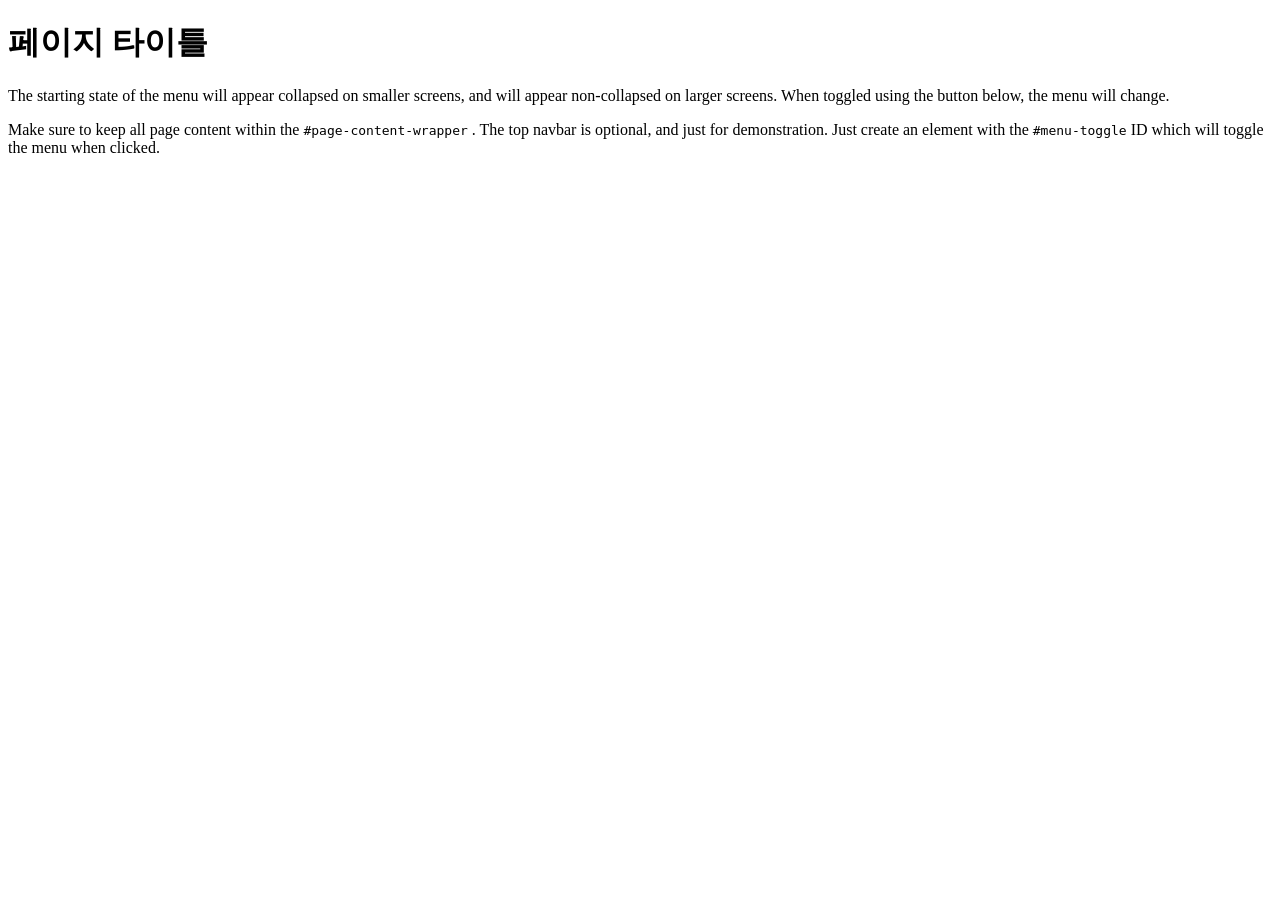
<file: src/main/resources/templates/index.html>
<!DOCTYPE html>
<html xmlns:th="http://www.thymeleaf.org">

<th:block
	th:replace="~{/layout/layoutV1 :: setContent(~{this :: title}, ~{this :: content})}">
	
	<th:block th:fragment="title">
			<title>스프링 기반 게시판 연습페이지입니다.</title>
	</th:block>
	
	
	<th:block th:fragment="content">
		<div class="container-fluid">
			<h1 class="mt-4">페이지 타이틀</h1>
			<p>The starting state of the menu will appear collapsed on
				smaller screens, and will appear non-collapsed on larger screens.
				When toggled using the button below, the menu will change.</p>
			<p>
				Make sure to keep all page content within the
				<code>#page-content-wrapper</code>
				. The top navbar is optional, and just for demonstration. Just
				create an element with the
				<code>#menu-toggle</code>
				ID which will toggle the menu when clicked.
			</p>
		</div>
	</th:block>
</th:block>

</html>
</file>
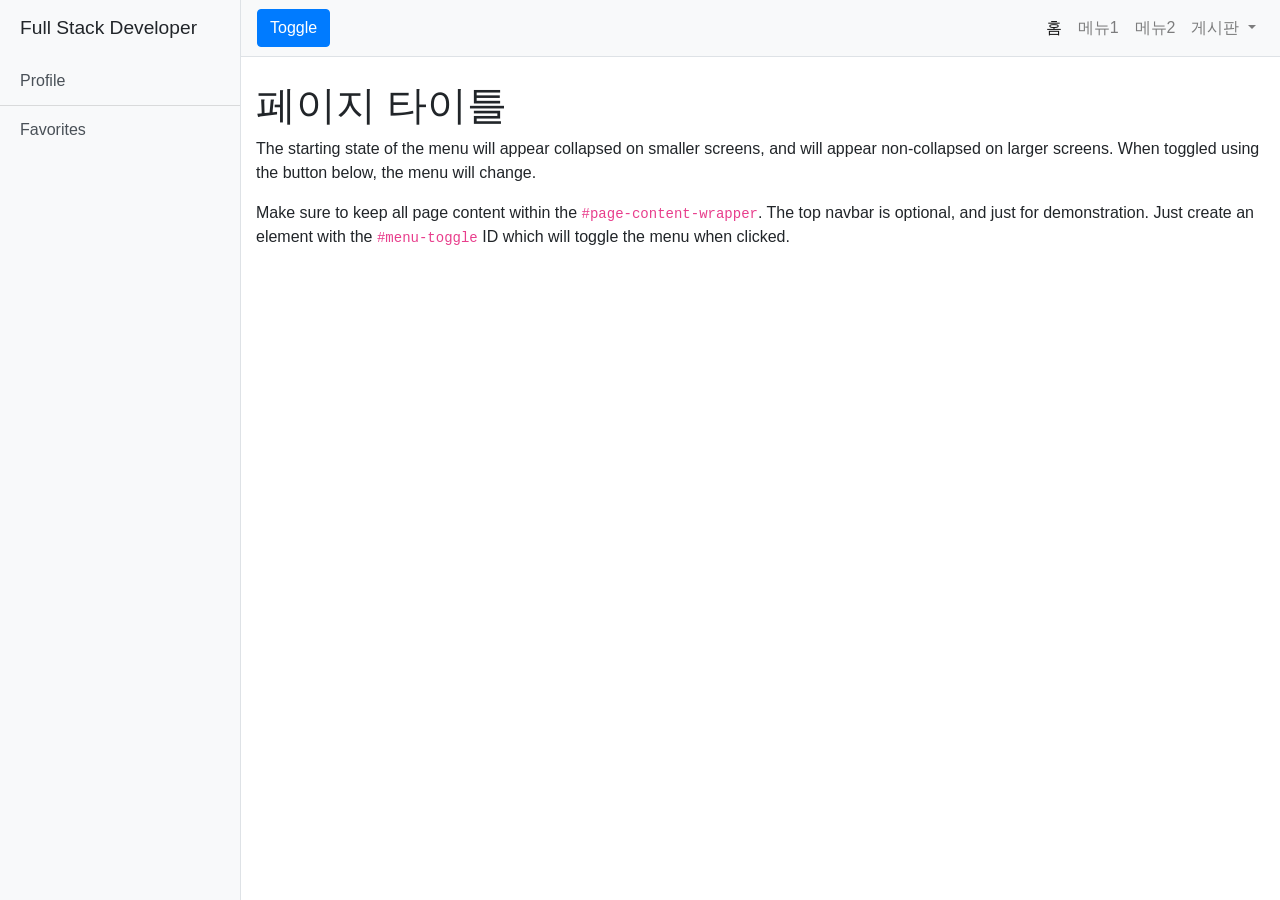
<file: src/main/resources/static/index_backup.html>
<!DOCTYPE html>
<html  xmlns:th="http://www.thymeleaf.org" lang="ko">
<head>
  <meta charset="utf-8">
  <meta name="viewport" content="width=device-width, initial-scale=1, shrink-to-fit=no">
  <title>다중 게시판 실습용 웹 디자인</title>
  <!-- Bootstrap core CSS -->
  <link href="vendor/bootstrap/css/bootstrap.min.css" rel="stylesheet">
  <!-- Custom styles for this template -->
  <link href="css/simple-sidebar.css" rel="stylesheet">
</head>

<body>



<th:block th:fragment="setContent(content)">



  <div class="d-flex" id="wrapper">
    
    <!-- Sidebar -->
    <div class="bg-light border-right" id="sidebar-wrapper">
      <div class="sidebar-heading">Full Stack Developer </div>
      <div class="list-group list-group-flush">
        <a href="#" class="list-group-item list-group-item-action bg-light">Profile</a>
        <a href="#" class="list-group-item list-group-item-action bg-light">Favorites</a>
      </div>
    </div>
    <!-- /#sidebar-wrapper -->

    <!-- Page Content -->
    <div id="page-content-wrapper">
      <nav class="navbar navbar-expand-lg navbar-light bg-light border-bottom">
        <button class="btn btn-primary" id="menu-toggle">Toggle</button>

        <button class="navbar-toggler" type="button" data-toggle="collapse" data-target="#navbarSupportedContent" aria-controls="navbarSupportedContent" aria-expanded="false" aria-label="Toggle navigation">
          <span class="navbar-toggler-icon"></span>
        </button>

        <div class="collapse navbar-collapse" id="navbarSupportedContent">
          <ul class="navbar-nav ml-auto mt-2 mt-lg-0">
            <li class="nav-item active">
              <a class="nav-link" href="#">홈 <span class="sr-only">(current)</span></a>
            </li>
            <li class="nav-item">
              <a class="nav-link" href="#">메뉴1</a>
            </li>
            <li class="nav-item">
              <a class="nav-link" href="#">메뉴2</a>
            </li>
            <li class="nav-item dropdown">
              <a class="nav-link dropdown-toggle" href="#" id="navbarDropdown" role="button" data-toggle="dropdown" aria-haspopup="true" aria-expanded="false">
                게시판
              </a>
              <div class="dropdown-menu dropdown-menu-right" aria-labelledby="navbarDropdown">
                <a class="dropdown-item" href="#" th:href="${list}">자유게시판</a>
                <a class="dropdown-item" href="#">만땅 자료실</a>
                <a class="dropdown-item" href="#">공지사항</a>
                <a class="dropdown-item" href="#">묻고 답하기</a>
                <div class="dropdown-divider">묻고 답하기</div>
                <a class="dropdown-item" href="#">토론방</a>
              </div>
            </li>
          </ul>
        </div>
      </nav>


 <th:block th:replace="~{/list :: content}">

      <div class="container-fluid">
        <h1 class="mt-4">페이지 타이틀</h1>
        <p>The starting state of the menu will appear collapsed on smaller screens, and will appear non-collapsed on larger screens. When toggled using the button below, the menu will change.</p>
        <p>Make sure to keep all page content within the <code>#page-content-wrapper</code>. The top navbar is optional, and just for demonstration. Just create an element with the <code>#menu-toggle</code> ID which will toggle the menu when clicked.</p>
      </div>
    </div>
    <!-- /#page-content-wrapper -->
  </div>
  <!-- /#wrapper -->
  </th:block>


  <!-- Bootstrap core JavaScript -->
  <script src="vendor/jquery/jquery.min.js"></script>
  <script src="vendor/bootstrap/js/bootstrap.bundle.min.js"></script>

  <!-- Menu Toggle Script -->
  <script>
    $("#menu-toggle").click(function(e) {
      e.preventDefault();
      $("#wrapper").toggleClass("toggled");
    });
  </script>

  </th:block>

</body>
</html>
</file>
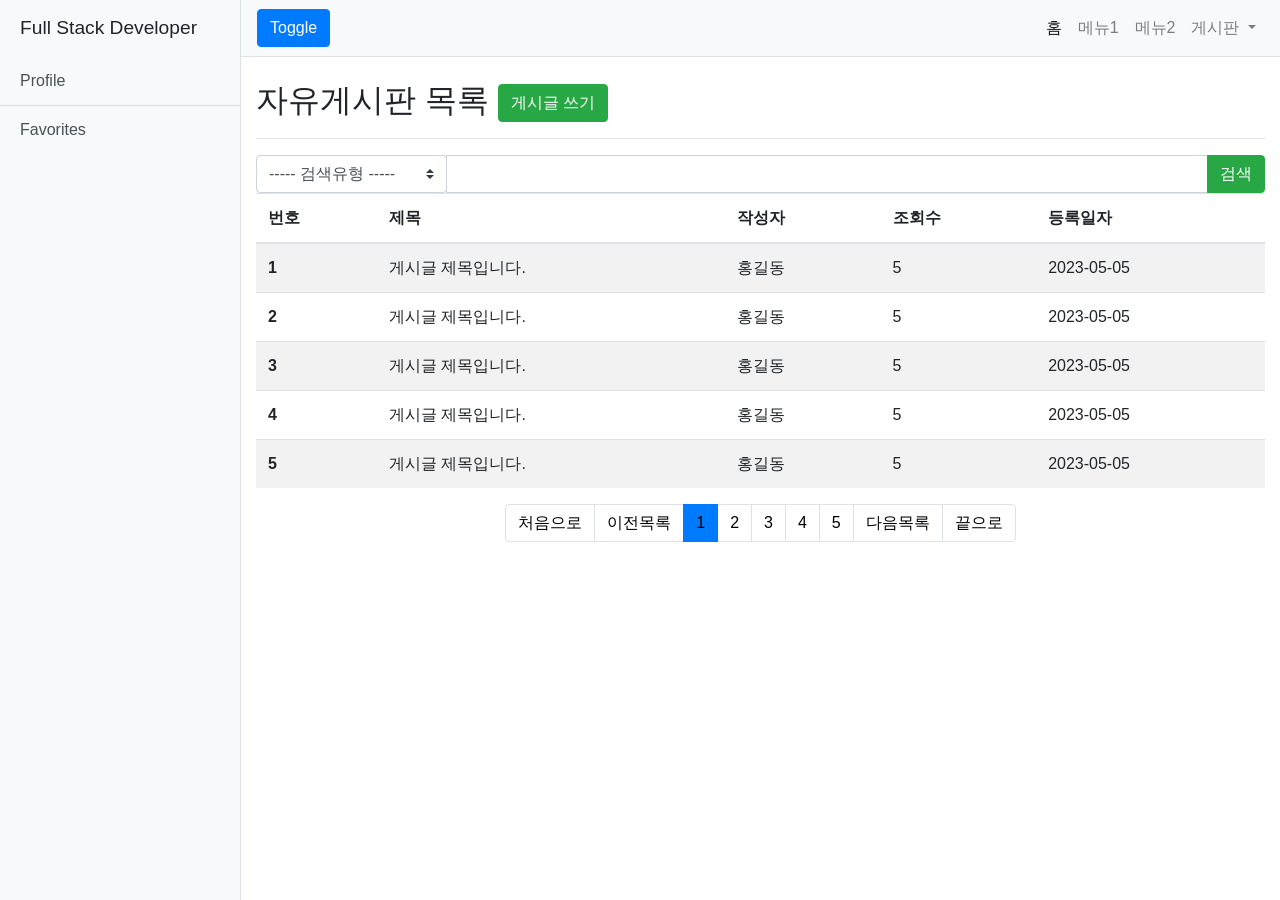
<file: src/main/resources/static/list_backup.html>
<!DOCTYPE html>
<html lang="ko" xmlns:th="http://www.thymeleaf.org">
<th:block th:fragment="setContent(content)">
<head>
  <meta charset="utf-8">
  <meta name="viewport" content="width=device-width, initial-scale=1, shrink-to-fit=no">
  <title>다중 게시판 실습용 웹 디자인</title>
  <!-- Bootstrap core CSS -->
  <link href="vendor/bootstrap/css/bootstrap.min.css" rel="stylesheet">
  <!-- Custom styles for this template -->
  <link href="css/simple-sidebar.css" rel="stylesheet">
</head>

<body>


  <div class="d-flex" id="wrapper">

    <!-- Sidebar -->
    <div class="bg-light border-right" id="sidebar-wrapper">
      <div class="sidebar-heading">Full Stack Developer </div>
      <div class="list-group list-group-flush">
        <a href="#" class="list-group-item list-group-item-action bg-light">Profile</a>
        <a href="#" class="list-group-item list-group-item-action bg-light">Favorites</a>
      </div>
    </div>
    <!-- /#sidebar-wrapper -->

    <!-- Page Content -->
    <div id="page-content-wrapper">
      <nav class="navbar navbar-expand-lg navbar-light bg-light border-bottom">
        <button class="btn btn-primary" id="menu-toggle">Toggle</button>

        <button class="navbar-toggler" type="button" data-toggle="collapse" data-target="#navbarSupportedContent"
          aria-controls="navbarSupportedContent" aria-expanded="false" aria-label="Toggle navigation">
          <span class="navbar-toggler-icon"></span>
        </button>

        <div class="collapse navbar-collapse" id="navbarSupportedContent">
          <ul class="navbar-nav ml-auto mt-2 mt-lg-0">
            <li class="nav-item active">
              <a class="nav-link" href="#">홈 <span class="sr-only">(current)</span></a>
            </li>
            <li class="nav-item">
              <a class="nav-link" href="#">메뉴1</a>
            </li>
            <li class="nav-item">
              <a class="nav-link" href="#">메뉴2</a>
            </li>
            <li class="nav-item dropdown">
              <a class="nav-link dropdown-toggle" href="#" id="navbarDropdown" role="button" data-toggle="dropdown"
                aria-haspopup="true" aria-expanded="false">
                게시판
              </a>
              <div class="dropdown-menu dropdown-menu-right" aria-labelledby="navbarDropdown">
                <a class="dropdown-item" href="#">자유게시판</a>
                <a class="dropdown-item" href="#">만땅 자료실</a>
                <a class="dropdown-item" href="#">공지사항</a>
                <a class="dropdown-item" href="#">묻고 답하기</a>
                <div class="dropdown-divider">묻고 답하기</div>
                <a class="dropdown-item" href="#">토론방</a>
              </div>
            </li>
          </ul>
        </div>
      </nav>
      
      
<th:block th:replace="${content}">


      <div class="container-fluid">
        <h2 class="mt-4">자유게시판 목록
          <span>
            <a href="#">
              <button type="button" class="btn btn-success">게시글 쓰기</button>
            </a>
          </span>
        </h2>

        <hr>

        <form action="#" method="get" id="searchForm">
          <div class="input-group">
            <input type="hidden" name="page" value="1">
            <div class="input-group-prepend">
              <select class="custom-select" name="type">
                <option selected>----- 검색유형 -----</option>
                <option>제목</option>
                <option>내용</option>
                <option>작성자</option>
                <option>제목 + 내용</option>
                <option>제목 + 내용 + 작성자</option>
              </select>
            </div>
            <input type="search" class="form-control" name="value">
            <div class="input-group-append" id="button-addon4">
              <button class="btn btn-success btn-search" type="button">검색</button>
            </div>
          </div>
        </form>

        <table class="table table-striped">
          <thead>
            <tr>
              <th scope="col">번호</th>
              <th scope="col">제목</th>
              <th scope="col">작성자</th>
              <th scope="col">조회수</th>
              <th scope="col">등록일자</th>
            </tr>
          </thead>

          <tbody>
            <tr>
              <th scope="row">1</th>
              <td>게시글 제목입니다.</td>
              <td>홍길동</td>
              <td>5</td>
              <td>2023-05-05</td>
            </tr>
            <tr>
              <th scope="row">2</th>
              <td>게시글 제목입니다.</td>
              <td>홍길동</td>
              <td>5</td>
              <td>2023-05-05</td>
            </tr>
            <tr>
              <th scope="row">3</th>
              <td>게시글 제목입니다.</td>
              <td>홍길동</td>
              <td>5</td>
              <td>2023-05-05</td>
            </tr>
            <tr>
              <th scope="row">4</th>
              <td>게시글 제목입니다.</td>
              <td>홍길동</td>
              <td>5</td>
              <td>2023-05-05</td>
            </tr>
            <tr>
              <th scope="row">5</th>
              <td>게시글 제목입니다.</td>
              <td>홍길동</td>
              <td>5</td>
              <td>2023-05-05</td>
            </tr>
          </tbody>

        </table>

        <ul class="pagination h-100 justify-content-center align-items-center">

          <li class="page-item"><a class="page-link">처음으로</a></li>
          <li class="page-item"><a class="page-link">이전목록</a></li>

          <li class="page-item active"><a class="page-link" href="#">1</a></li>
          <li class="page-item"><a class="page-link" href="#">2</a></li>
          <li class="page-item"><a class="page-link" href="#">3</a></li>
          <li class="page-item"><a class="page-link" href="#">4</a></li>
          <li class="page-item"><a class="page-link" href="#">5</a></li>

          <li class="page-item"><a class="page-link">다음목록</a></li>
          <li class="page-item"><a class="page-link">끝으로</a></li>
        </ul>
      </div>
    </div>
    <!-- /#page-content-wrapper -->
  </div>
  <!-- /#wrapper -->

</th:block>


  <!-- Bootstrap core JavaScript -->
  <script src="vendor/jquery/jquery.min.js"></script>
  <script src="vendor/bootstrap/js/bootstrap.bundle.min.js"></script>

  <!-- Menu Toggle Script -->
  <script>
    $("#menu-toggle").click(function (e) {
      e.preventDefault();
      $("#wrapper").toggleClass("toggled");
    });
  </script>
  

  
  
</body>

</html>
</file>
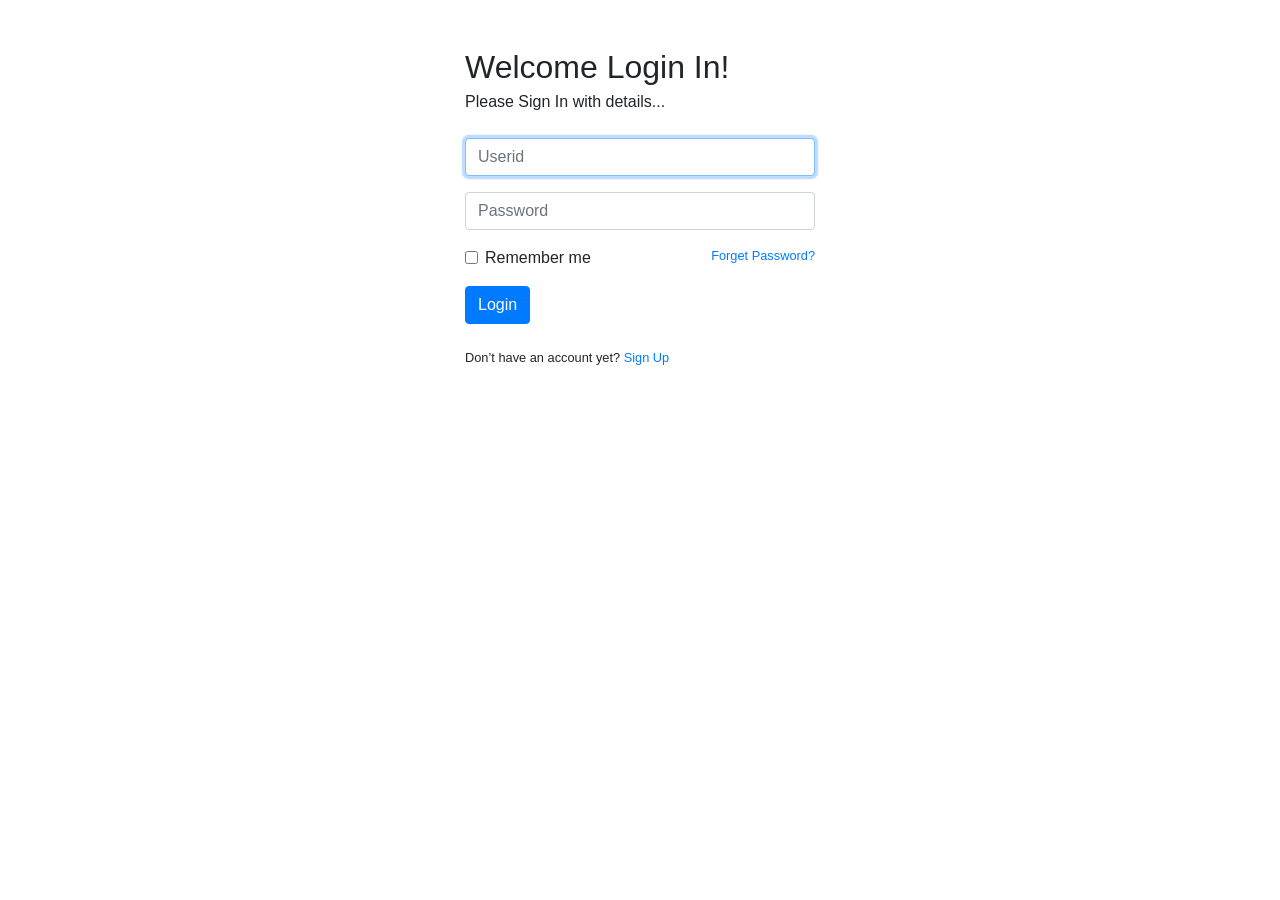
<file: src/main/resources/static/login.html>
<!doctype html>
<html lang="ko">

<head>
	<meta charset="utf-8">
	<meta name="viewport" content="width=device-width, initial-scale=1">
	<title>다중 게시판 실습용 웹 디자인</title>
	<!-- Bootstrap core CSS -->
	<link href="vendor/bootstrap/css/bootstrap.min.css" rel="stylesheet">
	<!-- Custom styles for this template -->
	<link href="css/simple-sidebar.css" rel="stylesheet">
</head>

<body>
	<section class="position-relative">
		<div class="bg-pattern text-primary text-opacity-50 opacity-25 w-100 h-100 start-0 top-0 position-absolute">
		</div>
		<div class="container pt-11 pt-lg-14 pb-9 pb-lg-11 position-relative z-1">
			<div class="row align-items-center justify-content-center">
				<div class="col-xl-4 col-lg-5 col-md-6 col-sm-8 z-2">

					<h2 class="mb-1 mt-5 display-6">
						Welcome Login In!
					</h2>
					<p class="mb-4 text-body-secondary">
						Please Sign In with details...
					</p>
					<div class="position-relative">
						<div>
							<form class="needs-validation" action="#" method="post">
								<div class="input-icon-group mb-3">
									<span class="input-icon">
										<i class="bx bx-envelope"></i>
									</span>
									<input type="text" name="loginid" class="form-control" autofocus placeholder="Userid">
								</div>
								<div class="input-icon-group mb-3">
									<span class="input-icon">
										<i class="bx bx-lock-open"></i>
									</span>
									<input type="password" name="passwd" class="form-control" placeholder="Password">
								</div>
								<div class="mb-3 d-flex justify-content-between">
									<div class="form-check">
										<input class="form-check-input" type="checkbox" value="" id="flexCheckDefault">
										<label class="form-check-label" for="flexCheckDefault">
											Remember me
										</label>
									</div>
									<div>
										<label class="text-end d-block small mb-0"><a
												href="#" class="link-decoration">Forget
												Password?</a></label>
									</div>
								</div>

								<div class="d-grid">
									<button class="btn btn-primary" type="submit"> Login </button>
								</div>
							</form>

							<!---->
							<p class="pt-4 small text-body-secondary">
								Don’t have an account yet? <a href="#.html"
									class="ms-2 fw-semibold link-underline">Sign Up</a>
							</p>
						</div>
					</div>
				</div>
			</div>
		</div>
	</section>
</body>

</html>
</file>
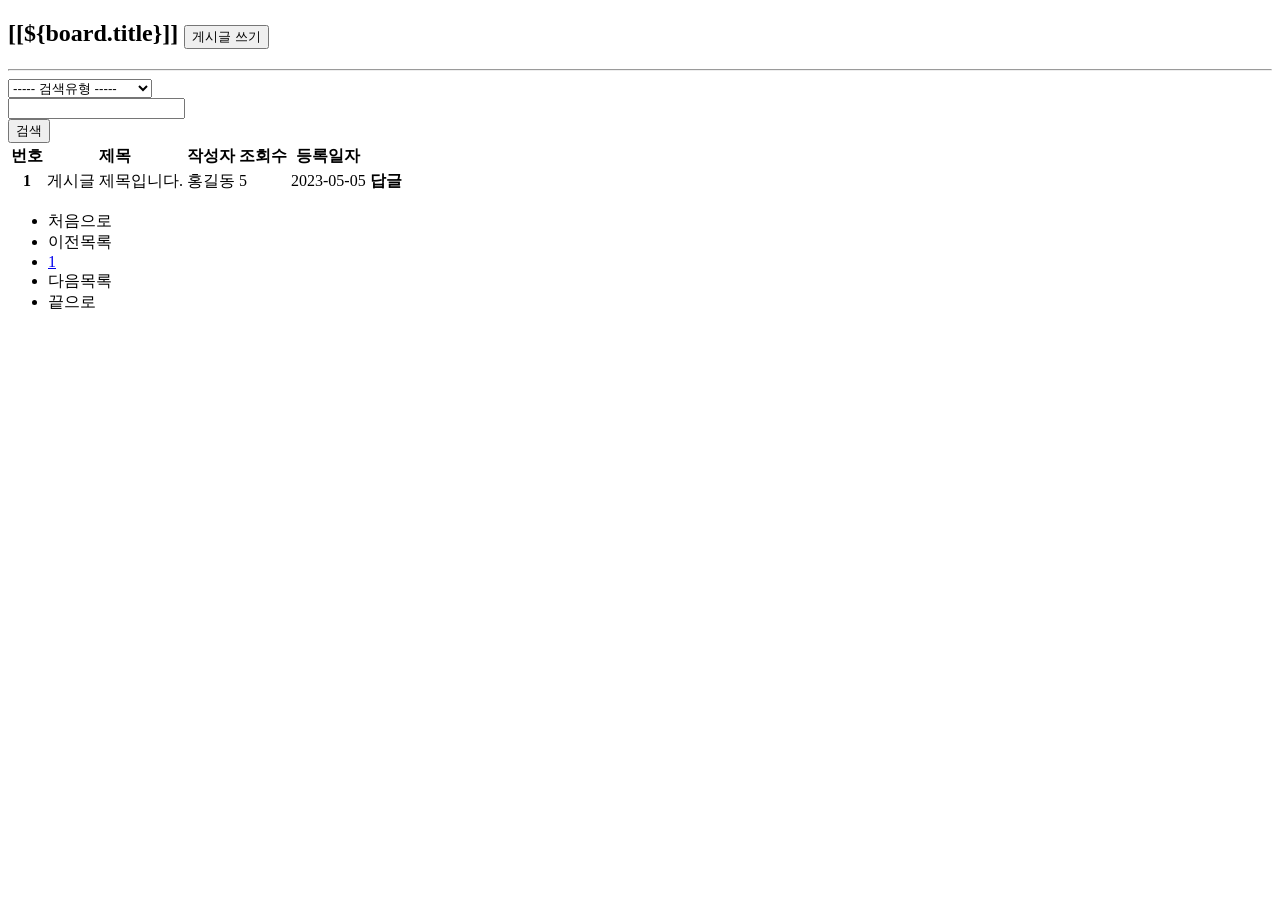
<file: src/main/resources/templates/board/list.html>
<!DOCTYPE html>
<html xmlns:th="http://www.thymeleaf.org">

<th:block th:replace="~{/layout/layoutV1 :: setContent(~{this :: title}, ~{this :: content})}">
	
	<th:block th:fragment="title">
		<title>게시판</title>
	</th:block>

	<th:block th:fragment="content">
<!--  	groupNo=1,--> 
	<div th:each="board : ${board}">
		<div class="container-fluid"  >
			<h2 class="mt-4">[[${board.title}]] 
				<span> 
				<a href="#" th:if="${session.loginMember != null}"   th:href="@{/board/create(boardId=${board.boardId})}"><button type="button" class="btn btn-success">게시글 쓰기</button></a>
				</span>
			</h2>
			</div>
			</div>
			<hr>

			<form th:action="@{/board/list(type=${type}, input=${input})}" method="get" id="searchForm">
				<div class="input-group">
					<input type="hidden" name="page" value="1">
					<div class="input-group-prepend">
						<select class="custom-select" name="type">
							<option selected>----- 검색유형 -----</option>
							<option value="subject">제목</option>
							<option value="content">내용</option>
							<option value="writer">작성자</option>
							<option value="subject_content">제목 + 내용</option>
							<option value="subject_content_writer">제목 + 내용 + 작성자</option>
						</select>
					</div>
					<input type="search" class="form-control" name="input">
					<div class="input-group-append" id="button-addon4">
						<button class="btn btn-success btn-search search-btn" type="submit">검색</button>
					</div>
				</div>
			</form>

			<table class="table table-striped">
				<thead>
					<tr>
						<th scope="col" >번호</th>
						<th scope="col">제목</th>
						<th scope="col">작성자</th>
						<th scope="col">조회수</th>
						<th scope="col">등록일자</th>
					</tr>
				</thead>

	<tbody>
    <tr th:each="article, state : ${articles}">
        <th scope="row" th:text="${state.count}">1</th>
        <td>
            <span th:if="${article.levelNo == 1}" th:utext="'↳'"></span> <!-- 답글 들여쓰기 -->
            <span th:if="${article.levelNo == 2}" th:utext="'&nbsp;'+'&nbsp;'+'&nbsp;'+'&nbsp;'+'&nbsp;'+'↳'"></span> <!--대댓글 들여쓰기 -->
            <a th:text="${article.subject}" th:href="@{/board/read/{articleId}/{hitcount}(articleId=${article.articleId}, hitcount=${article.hitcount})}">
                게시글 제목입니다.
            </a>
        </td>
        <td th:text="${article.writer}">홍길동</td>
        <td th:text="${article.hitcount}">5</td>
        <td th:text="${article.regdate}">2023-05-05</td>
        <th>
        <th:block th:if="${loginMember != null}">
            <a  th:if="${article.levelNo == 0 || article.levelNo == 1}" th:href="@{/board/reply/{articleId}(articleId=${article.articleId})}" th:text="답글">답글</a>
            </th:block>
        </th> 
    </tr>
</tbody>
<!-- th:if="${article.levelNo == 0 || article.levelNo == 1}" -->
			</table>

			<ul class="pagination h-100 justify-content-center align-items-center">
				<li class="page-item" th:if="${pagination.showFirst} ?: '' "><a class="page-link" 
					th:text="${pagination.showFirst} ? '처음' : '' " th:href="@{/board/list(boardId=${pageParams.boardId} , page=1)}" >처음으로</a></li>
				<li class="page-item" th:if="${pagination.showPrevious} ?: '' "><a class="page-link" 
					th:text="${pagination.showFirst} ? '이전' : '' " th:href="@{/board/list(boardId=${pageParams.boardId}, page=${pagination.previousStartPage})}">이전목록</a></li>
				
				<li class="page-item" aria-current="page" th:each="i : ${#numbers.sequence(pagination.startPage, pagination.endPage)}">
					<a class="page-link"   id="selected-page" href="#" th:text="${i}" th:href="@{/board/list(boardId=${pageParams.boardId} , page=${i},type=${type},input=${input})}">1</a>
				</li>
				
				<li class="page-item" th:if="${pagination.showNext} ?: '' "><a class="page-link" 
					th:text="${pagination.showLast} ? '다음' : '' " th:href="@{/board/list(boardId=${pageParams.boardId}, page=${pagination.nextStartPage})}">다음목록</a></li>
				<li class="page-item" th:if="${pagination.showLast} ?: '' "><a class="page-link" 
					th:text="${pagination.showLast} ? '끝으로' : '' " th:href="@{/board/list(boardId=${pageParams.boardId}, page=${pagination.totalPages})}">끝으로</a></li>
			</ul>
		</div>
		
<script>
document.addEventListener('DOMContentLoaded', function() {
    // 페이지 요소 클릭 시 배경 색상 변경
    document.querySelector('#selected-page').addEventListener('click', function() {
        // 클릭한 페이지 요소의 배경 색상 변경
        this.style.background = 'black !important' ;
    });
});
</script>
		
	</th:block>
</th:block>
</html>
</file>
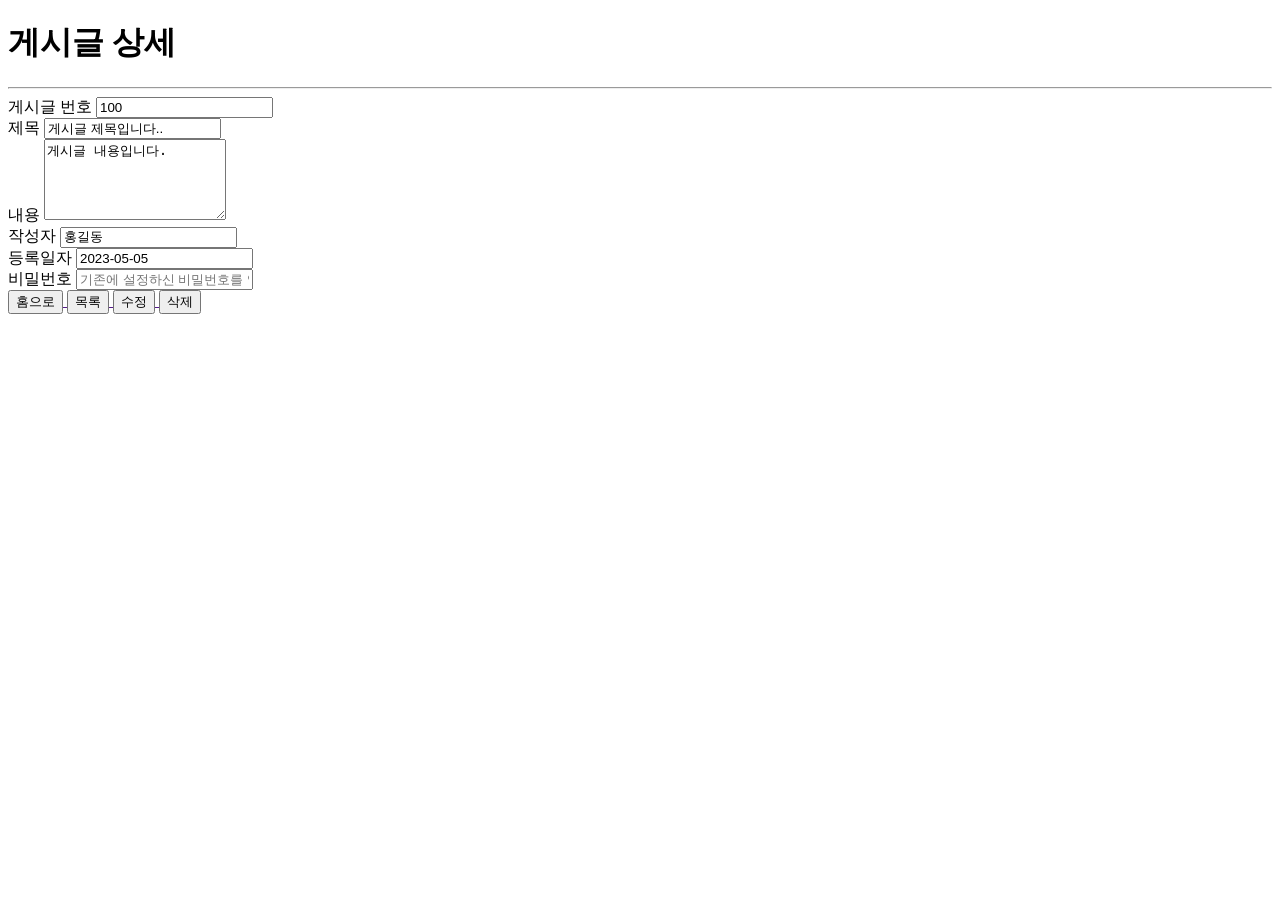
<file: src/main/resources/templates/board/read.html>
<!DOCTYPE html>
<html xmlns:th="http://www.thymeleaf.org">
<th:block th:replace="~{/layout/layoutV1 :: setContent(~{this :: title}, ~{this :: content})}">
  <th:block th:fragment="title">
		<title>글쓰기 페이지</title>
	</th:block>

<th:block th:fragment="content">
      <div class="container-fluid">
        <h1 class="mt-4">게시글 상세</h1>
        <hr>
        <div class="form-group">
          <label>게시글 번호</label>
          <input type="text" class="form-control" value="100" th:value="${article.articleId}" readonly>
        </div>
        <div class="form-group">
          <label>제목</label>
          <input type="text" class="form-control" value="게시글 제목입니다.." th:value="${article.subject}" readonly>
        </div>
        <div class="form-group">
          <label>내용</label>
          <textarea class="form-control" rows="5" th:text="${article.content}" readonly>게시글 내용입니다.</textarea>
        </div>
        <div class="form-group">
          <label>작성자</label>
          <input type="text" class="form-control" name="writer" value="홍길동" th:value="${article.writer}" readonly>
        </div>
        <div class="form-group">
          <label>등록일자</label>
          <input type="text" class="form-control" name="regDate" value="2023-05-05" th:value="${article.regdate}" readonly>
        </div>
          <input type="hidden" class="form-control" th:value="${article.groupNo}" readonly>
          <input type="hidden" class="form-control"  th:value="${article.levelNo}" readonly>
          <input type="hidden" class="form-control"  th:value="${article.orderNo}" readonly>
          <input type="hidden" class="form-control" id="realPasswd"  th:value="${article.passwd}" readonly>
        <div class="form-group">
            <label>비밀번호</label>
          <input type="password" th:if="${session.loginMember != null and session.loginMember.id == article.writer}" name="passwd" class="form-control" id="inputPasswd"  placeholder="기존에 설정하신 비밀번호를 입력하세요">
        </div>
		
		
 		<a href="" th:href="@{/}">
          <button type="button" class="btn btn-info read-btn">홈으로</button>
        </a>
         <a href="" th:href="@{/board/list}">
          <button type="button" class="btn btn-info read-btn">목록</button>
        </a>
        <a href=""  th:if="${session.loginMember != null and session.loginMember.id == article.writer}" th:href="@{/board/update/{articleId}(articleId=${article.articleId})}">
          <button type="button" class="btn btn-primary">수정</button>
        </a>
        <a href=""  th:if="${session.loginMember != null and session.loginMember.id == article.writer}" th:href="@{/board/delete(articleId=${article.articleId})}" onclick="return confirmAndSubmit()">
          <button type="button" class="btn btn-danger">삭제</button>
        </a>
      </div>
</th:block>
</th:block>

<script>
    function confirmAndSubmit() {
        const inputPasswd = document.getElementById("inputPasswd").value;
        const serverPasswd = document.getElementById("realPasswd").value;
  
        if (inputPasswd === serverPasswd) {
            return confirm("정말로 삭제하시겠습니까?") ? true : false;
        } else {
            alert("비밀번호가 일치하지 않습니다.");
            return false;
        }
    }
</script>


</html>
</file>
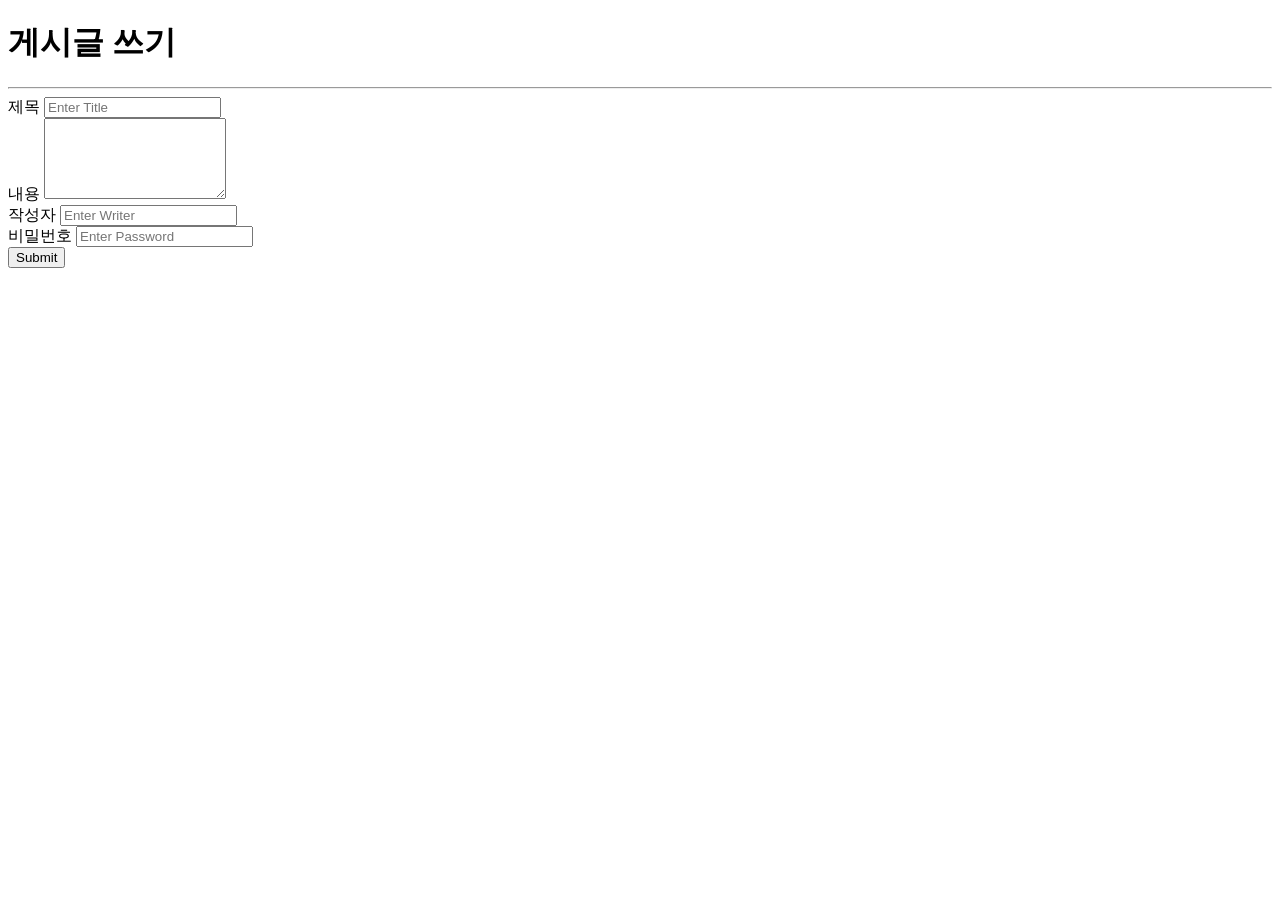
<file: src/main/resources/templates/board/register.html>
<!DOCTYPE html>
<html xmlns:th="http://www.thymeleaf.org">

<th:block
	th:replace="~{/layout/layoutV1 :: setContent(~{this :: title}, ~{this :: content})}">

	<th:block th:fragment="title">
		<title>게시글을 작성하세요</title>
	</th:block>

	<th:block th:fragment="content">
		<div class="d-flex" id="wrapper">


			<div class="container-fluid">
				<h1 class="mt-4">게시글 쓰기</h1>
				<hr>
				<form th:action="@{/board/create}" th:object="${articleDTO}"
					method="post">
					<div class="form-group">
						<label>제목</label> <input type="text" class="form-control"
							placeholder="Enter Title" th:field="*{subject}">
					</div>
					<div class="form-group">
						<label>내용</label>
						<textarea class="form-control" rows="5" th:field="*{content}"></textarea>
					</div>
					<div class="form-group">
						<label>작성자</label> <input type="text" class="form-control"
							placeholder="Enter Writer" th:field="*{writer}">
					</div>

					<div class="form-group">
						<label>비밀번호</label> <input type="text" class="form-control"
							placeholder="Enter Password" th:field="*{passwd}"> 
							<input type="hidden" name="boardId" th:value="${param.boardId}">
					</div>
					<button type="submit" class="btn btn-success">Submit</button>
				</form>
			</div>
		</div>

	</th:block>
</th:block>

</html>
</file>
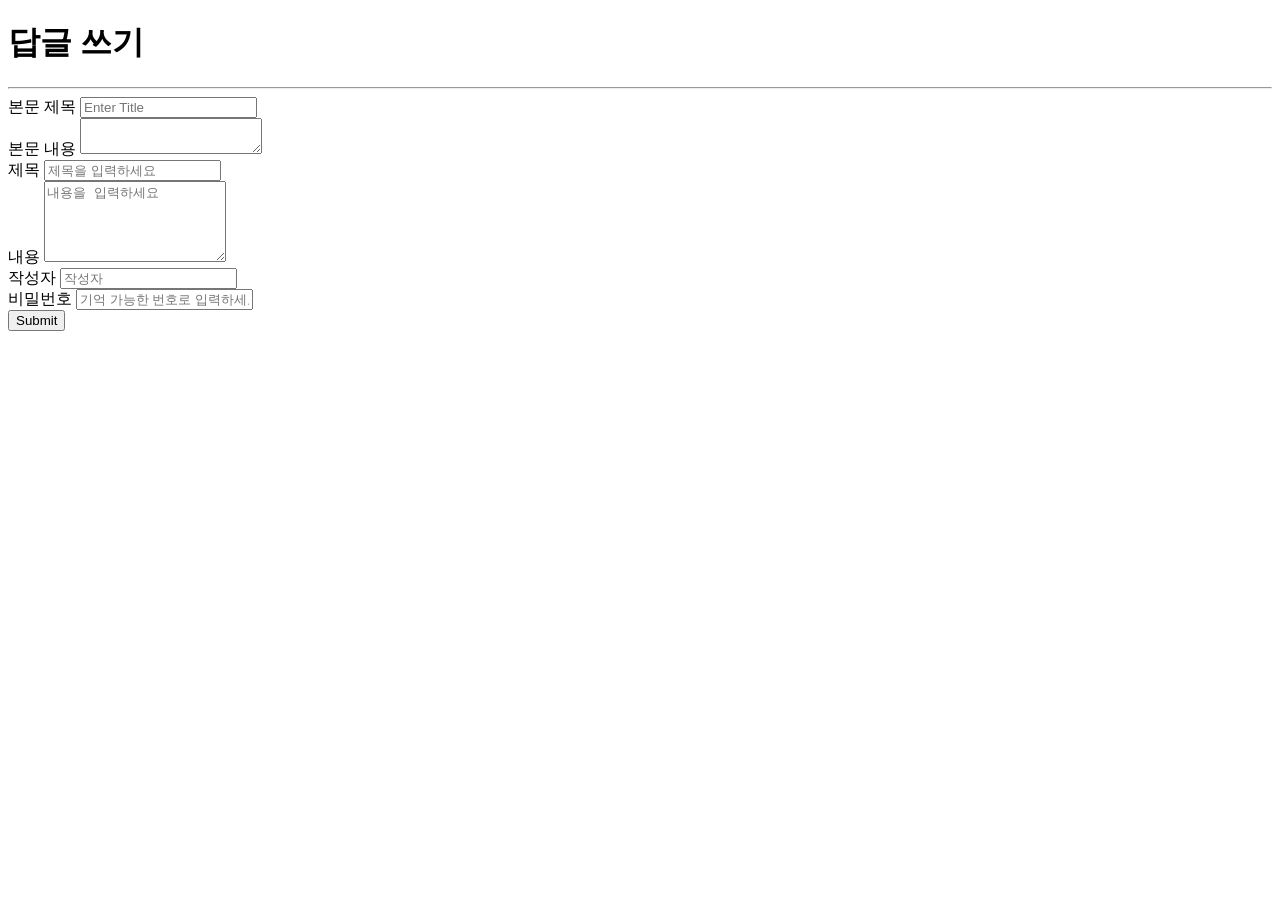
<file: src/main/resources/templates/board/reply.html>
<!DOCTYPE html>
<html xmlns:th="http://www.thymeleaf.org">

<th:block
	th:replace="~{/layout/layoutV1 :: setContent(~{this :: title}, ~{this :: content})}">

	<th:block th:fragment="title">
		<title>답글을 작성하세요</title>
	</th:block>

	<th:block th:fragment="content">
		<div class="d-flex" id="wrapper">


			<div class="container-fluid">
				<h1 class="mt-4">답글 쓰기</h1>
				<hr>
				
					
					
					<div class="form-group">
						<label>본문 제목</label> <input type="text" class="form-control"
							placeholder="Enter Title" th:value="${articleDTO.subject}" readonly>
					</div>
					<div class="form-group">
						<label>본문 내용</label>
						<textarea class="form-control" rows="2" th:text="${articleDTO.content}" readonly></textarea>
					</div>
					
					
					
					<form th:action="@{/board/reply}" th:object="${articleDTO}"
					method="post">
					
					<div class="form-group">
						<label>제목</label> <input type="text" class="form-control"
							placeholder="제목을 입력하세요" name="subject" >
					</div>
					<div class="form-group">
						<label>내용</label>
						<textarea class="form-control" rows="5" placeholder="내용을 입력하세요" name="content"></textarea>
					</div>
					<div class="form-group">
						<label>작성자</label> <input type="text" class="form-control"
							placeholder="작성자" name="writer" >
					</div>

					<div class="form-group">
						<label>비밀번호</label> <input type="text" class="form-control"
							placeholder="기억 가능한 번호로 입력하세요" name="passwd"> 
							<input type="hidden"  th:field="*{boardId}">
							<input type="hidden" th:field="*{groupNo}">
							<input type="hidden" th:field="*{levelNo}">
							<input type="hidden" th:field="*{articleId}">
					</div>
					<button type="submit" class="btn btn-success">Submit</button>
				</form>
			</div>
		</div>

	</th:block>
</th:block>

</html>
</file>
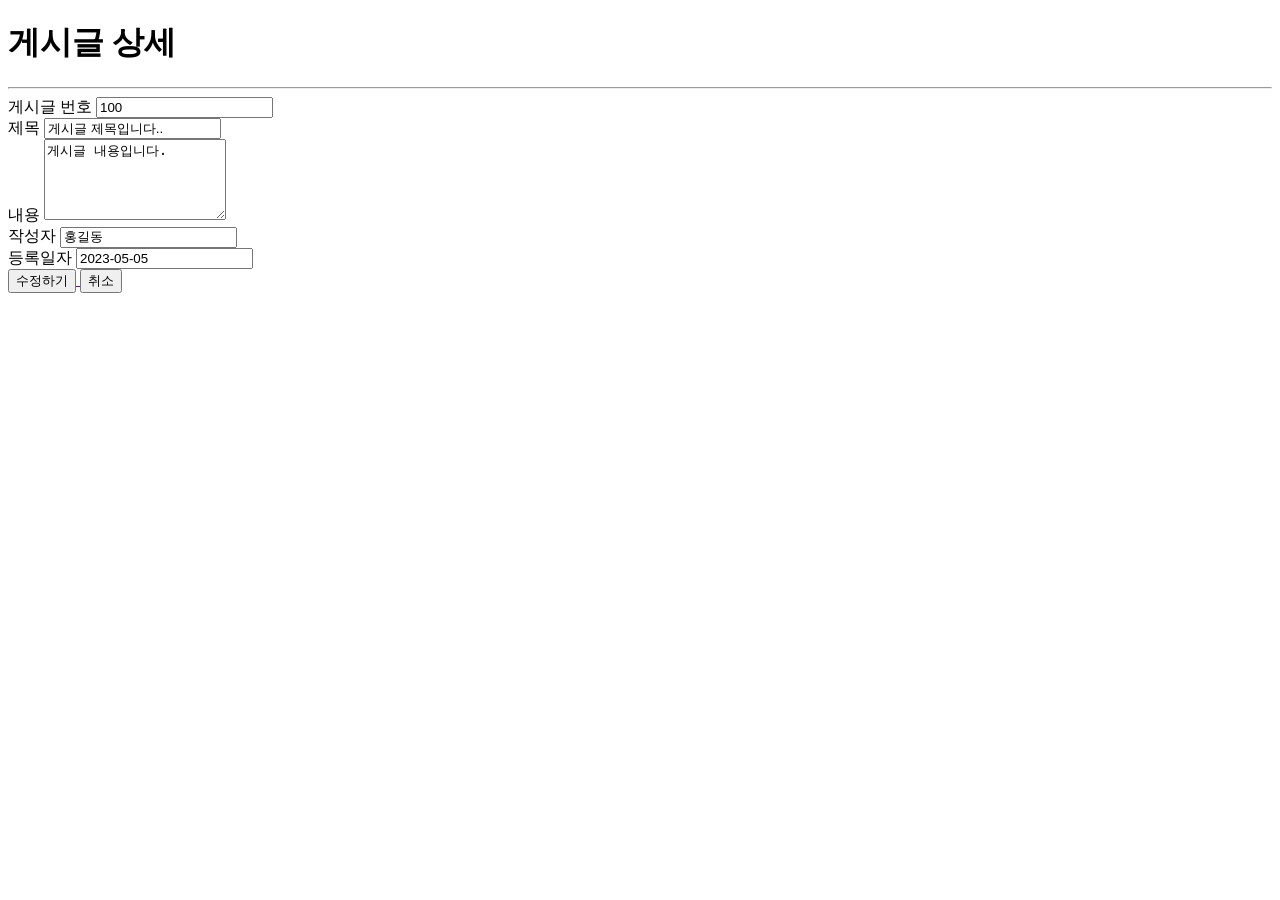
<file: src/main/resources/templates/board/updateread.html>
<!DOCTYPE html>
<html xmlns:th="http://www.thymeleaf.org">
<th:block th:replace="~{/layout/layoutV1 :: setContent(~{this :: title}, ~{this :: content})}">
  <th:block th:fragment="title">
		<title>글쓰기 페이지</title>
	</th:block>

<th:block th:fragment="content">
      <div class="container-fluid">
        <h1 class="mt-4">게시글 상세</h1>
        <hr>
        
        <form th:action="@{/board/update(articleId=${article.articleId})}" th:object="${article}" method="post">
        <div class="form-group">
          <label>게시글 번호</label>
          <input type="text" class="form-control" value="100" th:field="*{articleId}" readonly>
        </div>
        <div class="form-group">
          <label>제목</label>
          <input type="text" class="form-control" value="게시글 제목입니다.." th:field="*{subject}" >
        </div>
        <div class="form-group">
          <label>내용</label>
          <textarea class="form-control" rows="5" th:field="*{content}" >게시글 내용입니다.</textarea>
        </div>
        <div class="form-group">
          <label>작성자</label>
          <input type="text" class="form-control"  value="홍길동" th:field="*{writer}" readonly>
        </div>
        <div class="form-group">
          <label>등록일자</label>
          <input type="text" class="form-control" name="regDate" value="2023-05-05" th:value="${article.regdate}" readonly>
     
          <input type="hidden" class="form-control"  th:value="${article.groupNo}" readonly>
          <input type="hidden" class="form-control"  th:value="${article.levelNo}" readonly>
          <input type="hidden" class="form-control"  th:value="${article.orderNo}" readonly>
          <input type="hidden" class="form-control" name="regDate" value="2023-05-05" th:value="${article.passwd}" readonly>
        </div>
		
        <a href="">
          <button type="submit" class="btn btn-primary">수정하기</button>
        </a> 
         <a href="" th:href="@{/board/list}">
          <button type="button" class="btn btn-danger">취소</button>
        </a>
       </form>
      </div>
</th:block>
</th:block>

</html>
</file>
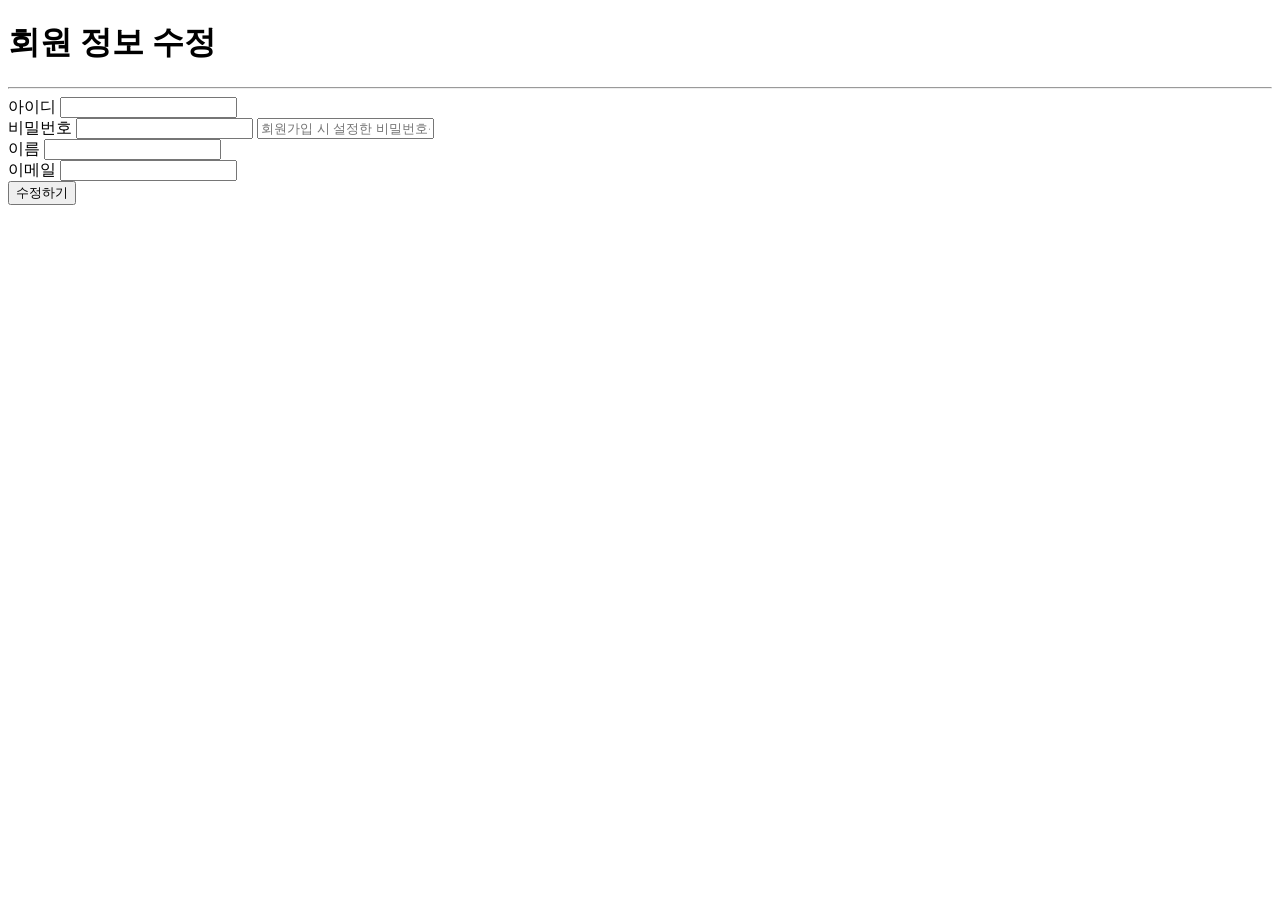
<file: src/main/resources/templates/member/edit.html>
<!DOCTYPE html>
<html xmlns:th="http://www.thymeleaf.org">

<th:block
	th:replace="~{/layout/layoutV1 :: setContent(~{this :: title}, ~{this :: content})}">

	<title th:fragment="title">:: 회원 정보 수정 ::</title>

	<div class="container-fluid" th:fragment="content">
		<h1 class="mt-4">회원 정보 수정</h1>
		<hr>
		
		<form action="#" th:action="@{/member/edit}" method="post" th:object="${member}">
			
			<div class="form-group">
				<label>아이디</label> <input type="text" class="form-control" readonly th:field="*{id}">
			</div>

			<div class="form-group">
				<label>비밀번호</label>
				 <input type="text" class="form-control" id="realPasswd" th:value="${session.loginPasswd}">
				 <input type="password" th:if="${session.loginMember != null and session.loginMember.id == member.id}"
				 	 name="passwd" class="form-control" id="inputPasswd" th:field="*{passwd}" placeholder="회원가입 시 설정한 비밀번호를 입력해주세요">
			</div>

			<div class="form-group">
				<label>이름</label> <input type="text" class="form-control" readonly th:field="*{name}">
			</div>

			<div class="form-group">
				<label>이메일</label> <input type="email" class="form-control" th:field="*{email}">
			</div>

			<input type="submit" value="수정하기" class="btn btn-info" onclick="return checkMember()">
			
		</form>

	</div>

</th:block>
<script>
    function checkMember() {
        const inputPasswd = document.getElementById("inputPasswd").value;
        const serverPasswd = document.getElementById("realPasswd").value;
  
        if (inputPasswd === serverPasswd) {
            return confirm("변경 하시겠습니까?") ? true : false;
        } else {
            alert("비밀번호가 일치하지 않습니다.");
            return false;
        }
    }
</script> 

</html>
</file>
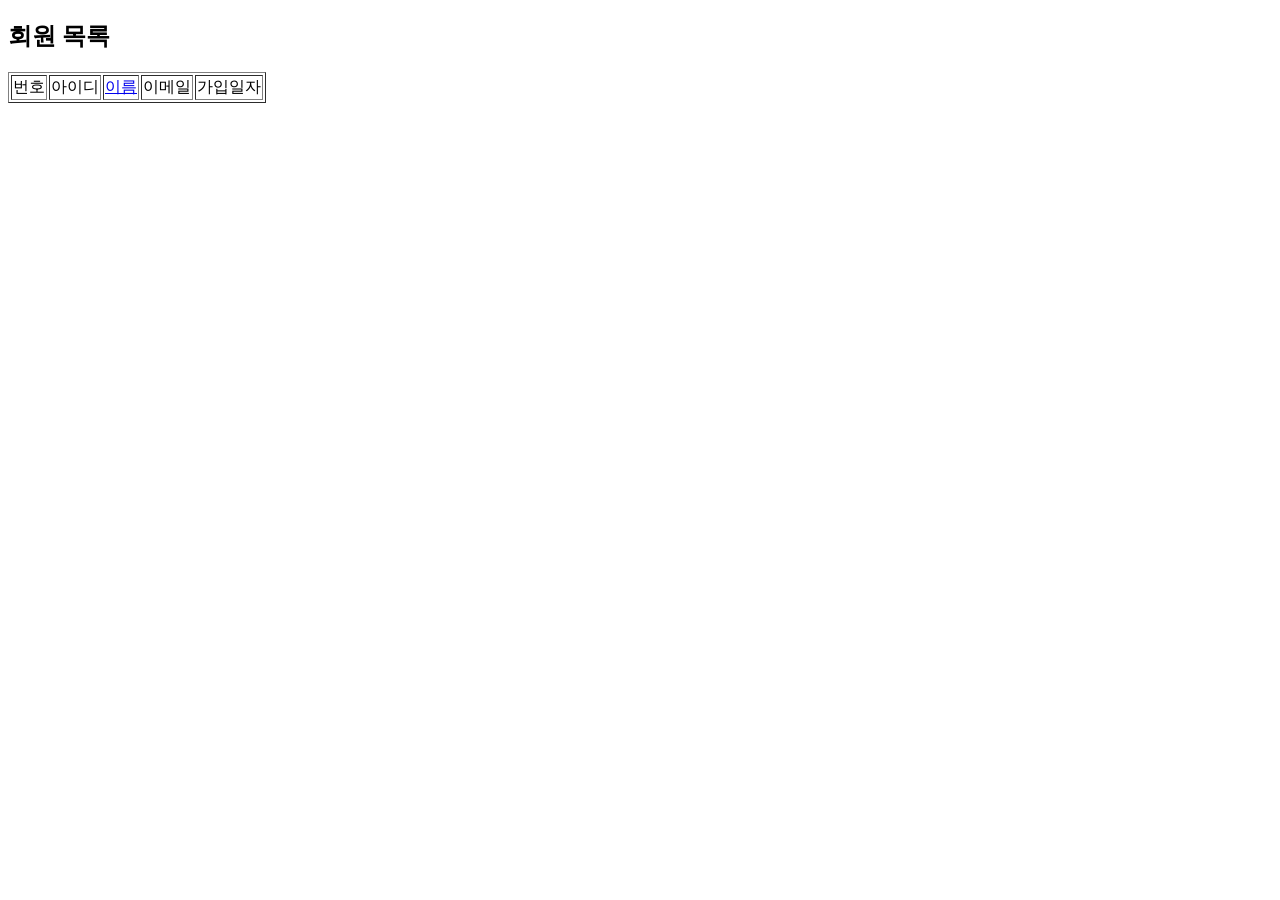
<file: src/main/resources/templates/member/list.html>
<!DOCTYPE html>
<html xmlns:th="http://www.thymeleaf.org">
<head>
<meta charset="UTF-8">
<title>회원목록</title>
</head>
<body>
	<h2>회원 목록</h2>

	<table border="1">
		<tr th:each="member, state : ${list}">
			<td th:text="${state.count}">번호</td>
			<td th:text="${member.id}">아이디</td>
			<td><a th:text="${member.name}" href="#" th:href="|@{member/}${member.id}|">이름</a></td>
			<td th:text="${member.email}">이메일</td>
			<td th:text="${member.regdate}">가입일자</td>
		
		</tr>
	</table>
	
</body>
</html>
</file>
<file: src/main/resources/static/css/simple-sidebar.css>
/*!
 * Start Bootstrap - Simple Sidebar (https://startbootstrap.com/templates/simple-sidebar)
 * Copyright 2013-2020 Start Bootstrap
 * Licensed under MIT (https://github.com/StartBootstrap/startbootstrap-simple-sidebar/blob/master/LICENSE)
 */

tbody a{
	color: black;
}
tbody a:hover{
	text-decoration: none;
	color:rgba(148,187,233,1);
}
.menu-btn{
	color:#000;
	border-color:rgba(72, 189, 215,0.7);
}
.menu-btn:hover{
	background: rgba(72, 189, 215,0.7);
	border:none;
}

.search-btn{
	/*background: rgb(110, 85, 221);*/
	background:#000;
	color:#fff;
	border:none;
}
.search-btn:hover{
	background: #fff;
	color:#000;
	border: 1px solid #000;
}
.read-btn{
	background:#000;
	color:#fff;
	border:none;
}
.read-btn:hover{
	background:#fff;
	color:#000;
	border:1px solid #000;
}

.page-link{
	color:black !important;
}

 #wrapper {
    overflow-x: hidden;
 }
#selected-page{
	
	color:pink !important;
}
#sidebar-wrapper {
  min-height: 100vh;
  margin-left: -15rem;
  -webkit-transition: margin .25s ease-out;
  -moz-transition: margin .25s ease-out;
  -o-transition: margin .25s ease-out;
  transition: margin .25s ease-out;
}

#sidebar-wrapper .sidebar-heading {
  padding: 0.875rem 1.25rem;
  font-size: 1.2rem;
}

#sidebar-wrapper .list-group {
  width: 15rem;
}

#page-content-wrapper {
  min-width: 100vw;
}

#wrapper.toggled #sidebar-wrapper {
  margin-left: 0;
}

@media (min-width: 768px) {
  #sidebar-wrapper {
    margin-left: 0;
  }

  #page-content-wrapper {
    min-width: 0;
    width: 100%;
  }

  #wrapper.toggled #sidebar-wrapper {
    margin-left: -15rem;
  }
}
</file>
